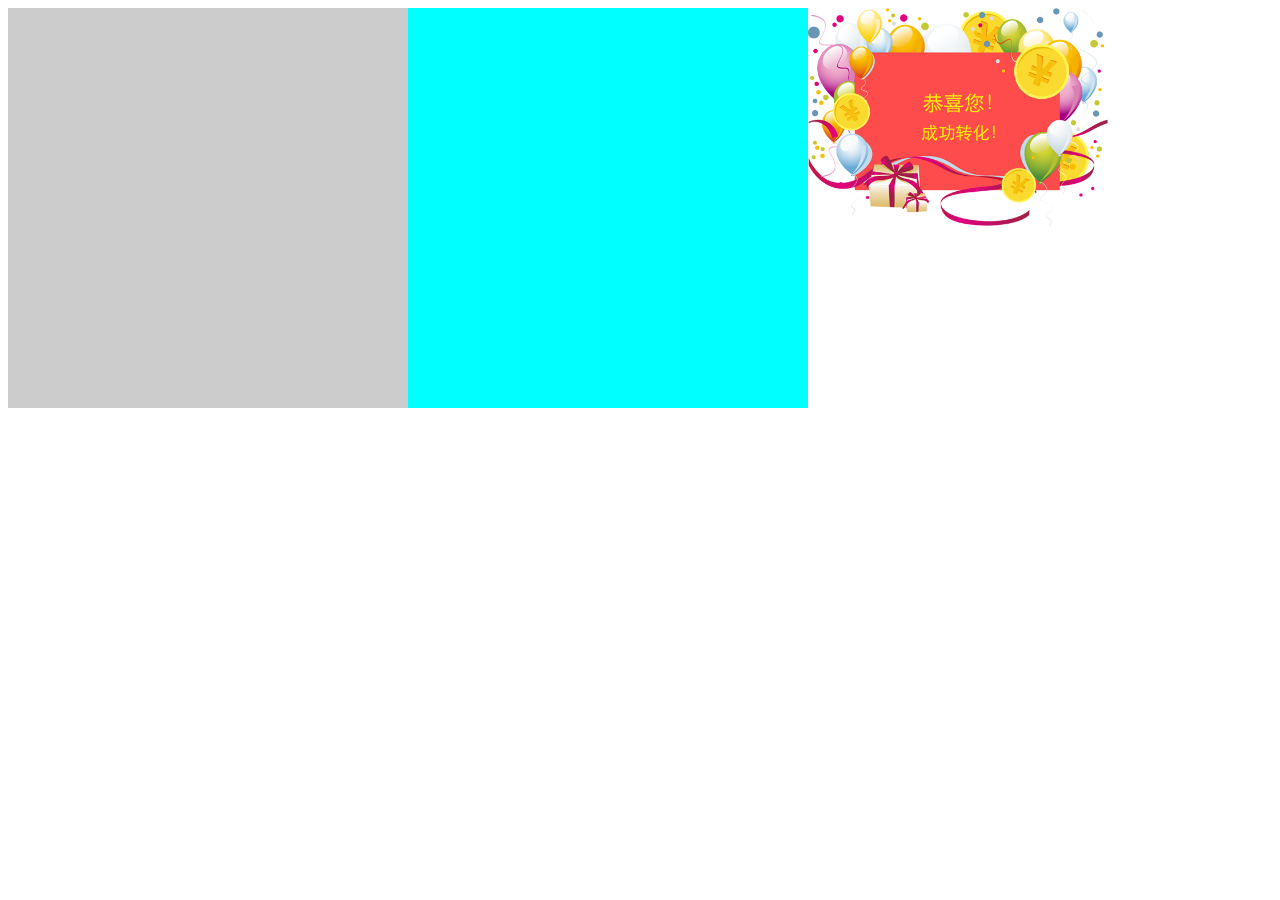
<file: day05/index.html>
<!DOCTYPE html>
<html lang="en">
<head>
    <meta charset="UTF-8">
    <title>拖放</title>
    <script src="app.js"></script>
    <style>
        .box{
            width: 400px;
            height: 400px;
        }
        #box1{
            float: left;
            background-color: #cccccc;
        }
        #box2{
            float: left;
            background-color: aqua;
        }
        div img {
            margin-left:50px;
            margin-top: 50px;
        }
    </style>
</head>
<body>
<div id="box1" class="box"></div>
<div id="box2" class="box"></div>
<img src="zhtc1.png" width="300px" id="img1">
<div id="msg"></div>
</body>
</html>
</file>
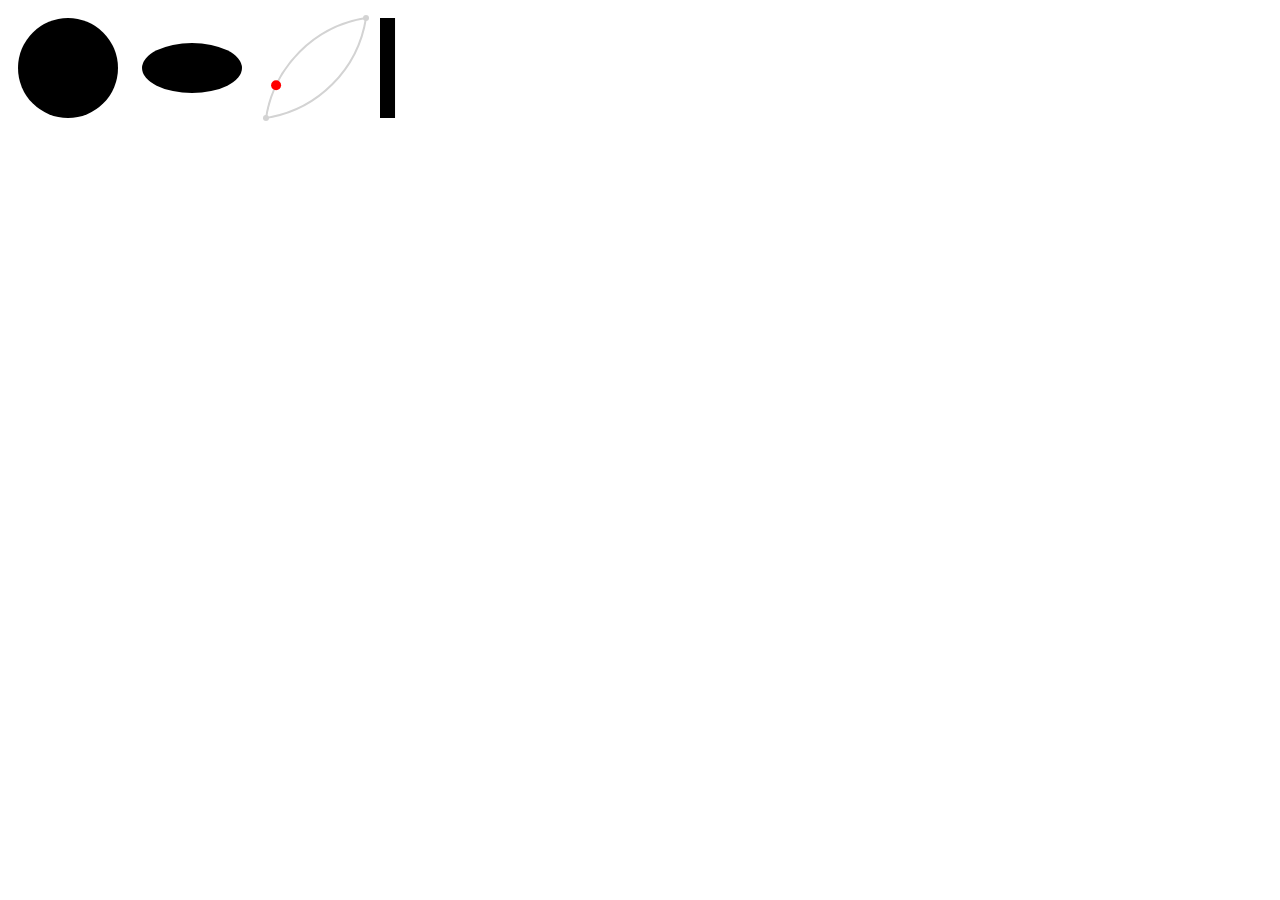
<file: day08/L33_SVG/index.html>
<!DOCTYPE html>
<html>
<head lang="en">
    <meta charset="UTF-8">
    <title></title>
</head>
<body>
    <svg width="120" height="120" viewBox="0 0 120 120" version="1.1">
        <circle cx="60" cy="60" r="50"></circle>
    </svg>
    <svg width="120" height="120"
         viewPort="0 0 120 120" version="1.1"
         xmlns="http://www.w3.org/2000/svg">

        <ellipse cx="60" cy="60" rx="50" ry="25"/>

    </svg>

    <svg width="120" height="120"  viewBox="0 0 120 120"
         xmlns="http://www.w3.org/2000/svg" version="1.1"
         xmlns:xlink="http://www.w3.org/1999/xlink" >

        <!-- Draw the outline of the motion path in grey, along
             with 2 small circles at key points -->
        <path d="M10,110 A120,120 -45 0,1 110 10 A120,120 -45 0,1 10,110"
              stroke="lightgrey" stroke-width="2"
              fill="none" id="theMotionPath"/>
        <circle cx="10" cy="110" r="3" fill="lightgrey"  />
        <circle cx="110" cy="10" r="3" fill="lightgrey"  />

        <!-- Here is a red circle which will be moved along the motion path. -->
        <circle cx="" cy="" r="5" fill="red">

            <!-- Define the motion path animation -->
            <animateMotion dur="6s" repeatCount="indefinite">
                <mpath xlink:href="#theMotionPath"/>
            </animateMotion>
        </circle>
    </svg>

    <svg width="120" height="120"
         viewPort="0 0 120 120" version="1.1"
         xmlns="http://www.w3.org/2000/svg">

        <rect x="10" y="10" width="100" height="100">
            <animate attributeType="XML"
                     attributeName="x"
                     from="-100" to="120"
                     dur="10s"
                     repeatCount="indefinite"/>
        </rect>

    </svg>
</body>
</html>
</file>
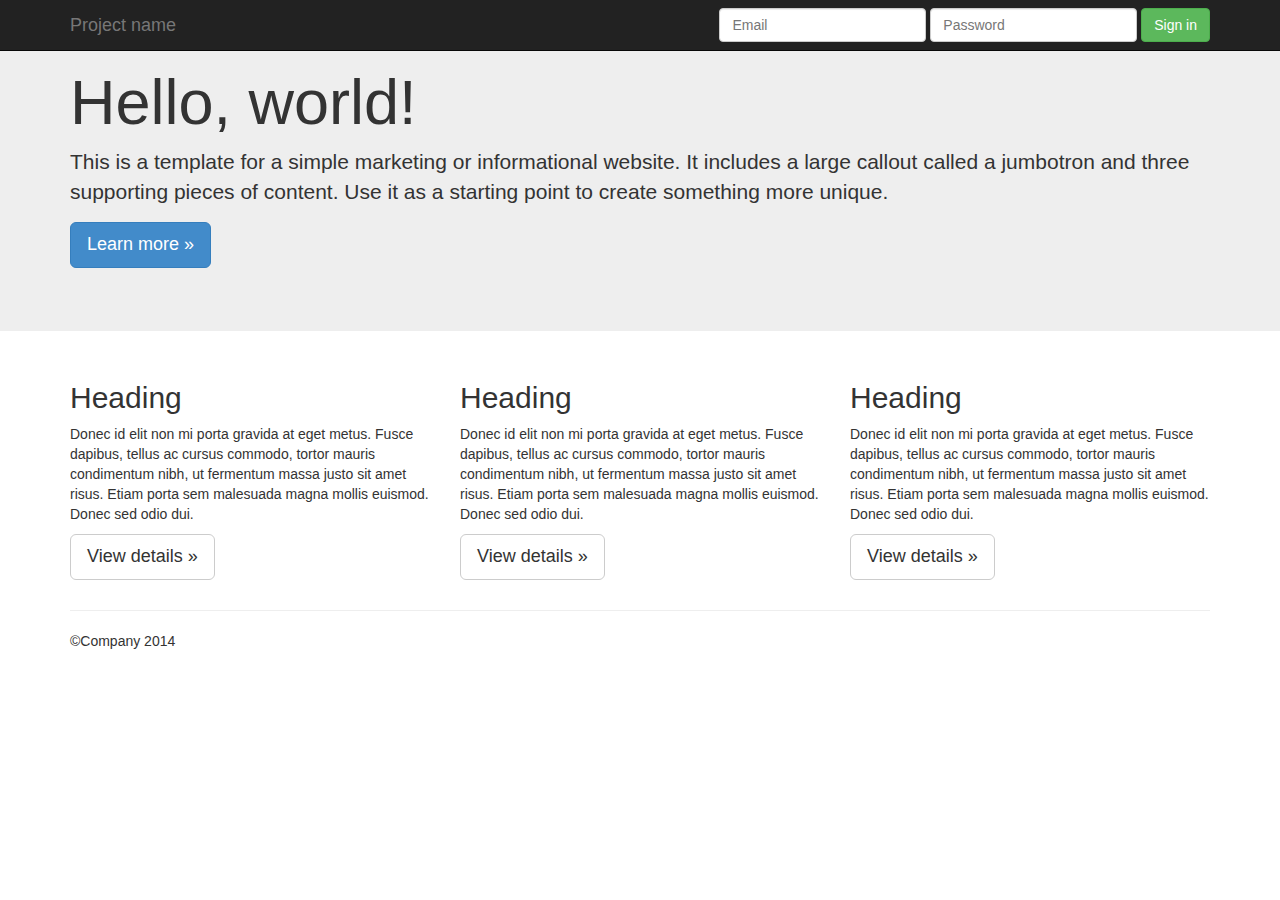
<file: day09/L40_UsingBootstrap/index.html>
<!DOCTYPE html>
<html>
<head lang="en">
    <meta charset="UTF-8">
    <title></title>
    <link type="text/css" rel="stylesheet" href="bootstrap.min.css">
</head>
<body>
<nav class="navbar navbar-inverse navbar-fixed-top" role="navigation">
    <div class="container">
        <!-- Brand and toggle get grouped for better mobile display -->
        <div class="navbar-header">
            <button type="button" class="navbar-toggle" data-toggle="collapse"
                    data-target="#bs-example-navbar-collapse-1">
                <span class="sr-only">Toggle navigation</span>
                <span class="icon-bar"></span>
                <span class="icon-bar"></span>
                <span class="icon-bar"></span>
            </button>
            <a class="navbar-brand" href="#">Project name</a>
        </div>

        <!-- Collect the nav links, forms, and other content for toggling -->
        <div class="collapse navbar-collapse" id="bs-example-navbar-collapse-1">
            <form class="navbar-form navbar-right" role="search">
                <div class="form-group">
                    <input type="text" class="form-control" placeholder="Email">
                </div>
                <div class="form-group">
                    <input type="text" class="form-control" placeholder="Password">
                </div>
                <button type="submit" class="btn btn-success">Sign in</button>
            </form>
        </div>
        <!-- /.navbar-collapse -->
    </div>
    <!-- /.container-fluid -->
</nav>
<div class="jumbotron">
    <div class="container">
        <h1>Hello, world!</h1>

        <p>This is a template for a simple marketing or informational website. It includes a large callout called a
            jumbotron and three supporting pieces of content. Use it as a starting point to create something more
            unique.</p>

        <p><a class="btn btn-primary btn-lg" role="button">Learn more &raquo;</a></p>
    </div>
</div>

<div class="container">
    <div class="row">
        <div class="col-md-4">
            <h2>Heading</h2>

            <p>Donec id elit non mi porta gravida at eget metus. Fusce dapibus, tellus ac cursus commodo, tortor mauris
                condimentum nibh, ut fermentum massa justo sit amet risus. Etiam porta sem malesuada magna mollis
                euismod. Donec sed odio dui.</p>

            <p><a class="btn btn-default btn-lg" role="button">View details &raquo;</a></p>
        </div>

        <div class="col-md-4">
            <h2>Heading</h2>

            <p>Donec id elit non mi porta gravida at eget metus. Fusce dapibus, tellus ac cursus commodo, tortor mauris
                condimentum nibh, ut fermentum massa justo sit amet risus. Etiam porta sem malesuada magna mollis
                euismod. Donec sed odio dui.</p>

            <p><a class="btn btn-default btn-lg" role="button">View details &raquo;</a></p>
        </div>
        <div class="col-md-4">
            <h2>Heading</h2>

            <p>Donec id elit non mi porta gravida at eget metus. Fusce dapibus, tellus ac cursus commodo, tortor mauris
                condimentum nibh, ut fermentum massa justo sit amet risus. Etiam porta sem malesuada magna mollis
                euismod. Donec sed odio dui.</p>

            <p><a class="btn btn-default btn-lg" role="button">View details &raquo;</a></p>
        </div>
    </div>
    <hr/>
    <footer>
        <p>&copy;Company 2014</p>
    </footer>
</div>
</body>
</html>
</file>
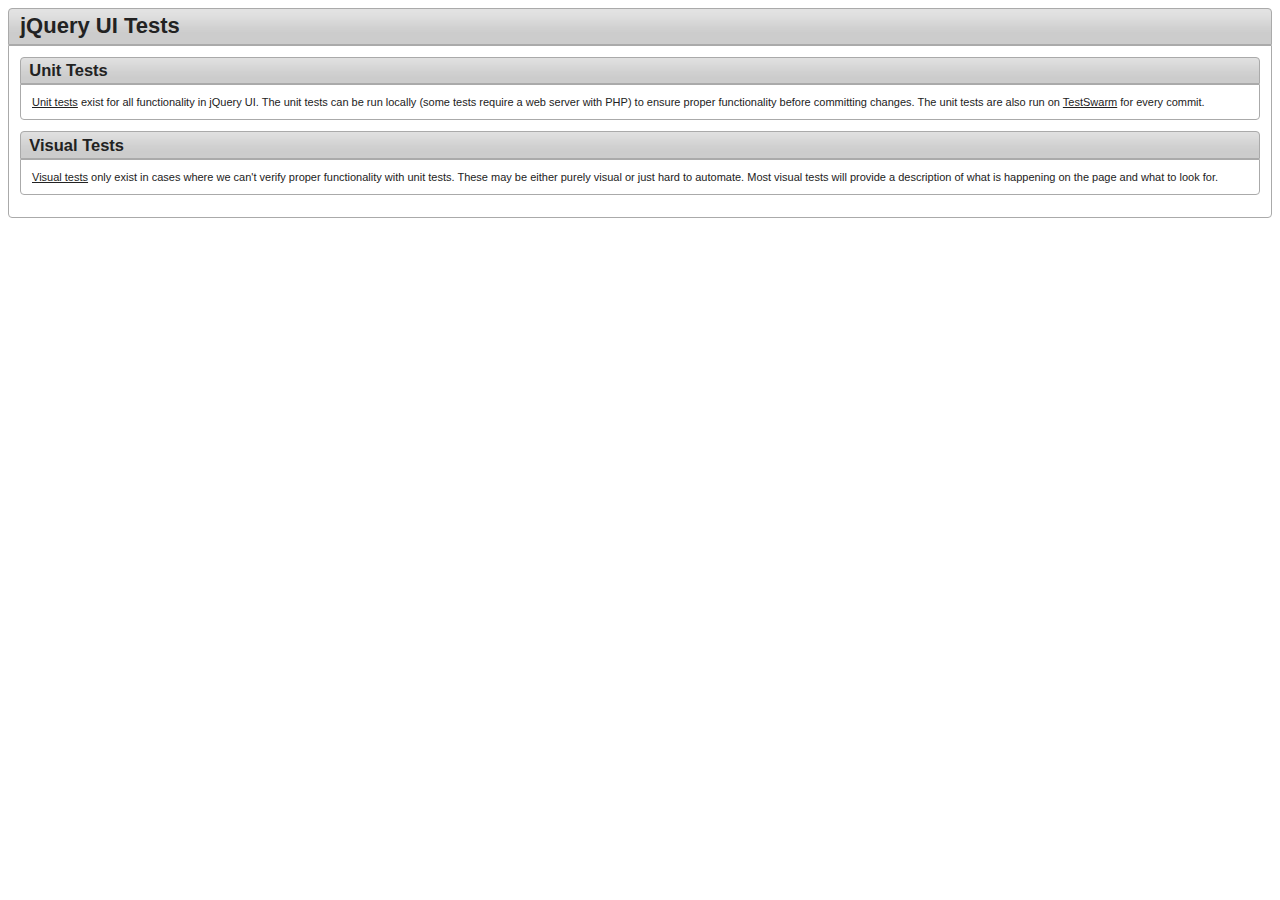
<file: jquery-ui-1.10.4/tests/index.html>
<!doctype html>
<html lang="en">
<head>
	<meta charset="utf-8">
	<title>jQuery UI Tests</title>
	<link rel="stylesheet" href="../themes/base/jquery.ui.core.css">
	<link rel="stylesheet" href="../themes/base/jquery.ui.theme.css">
	<link rel="stylesheet" href="index.css">
	<script src="jquery-1.10.2.js"></script>
	<script src="index.js"></script>
</head>
<body>

<div id="main">
	<h1>jQuery UI Tests</h1>
	<div>
		<h2>Unit Tests</h2>
		<p><a href="unit/index.html">Unit tests</a> exist for all functionality in jQuery UI.
		The unit tests can be run locally (some tests require a web server with PHP)
		to ensure proper functionality before committing changes.
		The unit tests are also run on <a href="http://swarm.jquery.org/project/jqueryui">TestSwarm</a>
		for every commit.</p>

		<h2>Visual Tests</h2>
		<p><a href="visual/index.html">Visual tests</a> only exist in cases where we can't verify proper functionality
		with unit tests. These may be either purely visual or just hard to automate.
		Most visual tests will provide a description of what is happening on the page
		and what to look for.</p>
	</div>
</div>

</body>
</html>
</file>
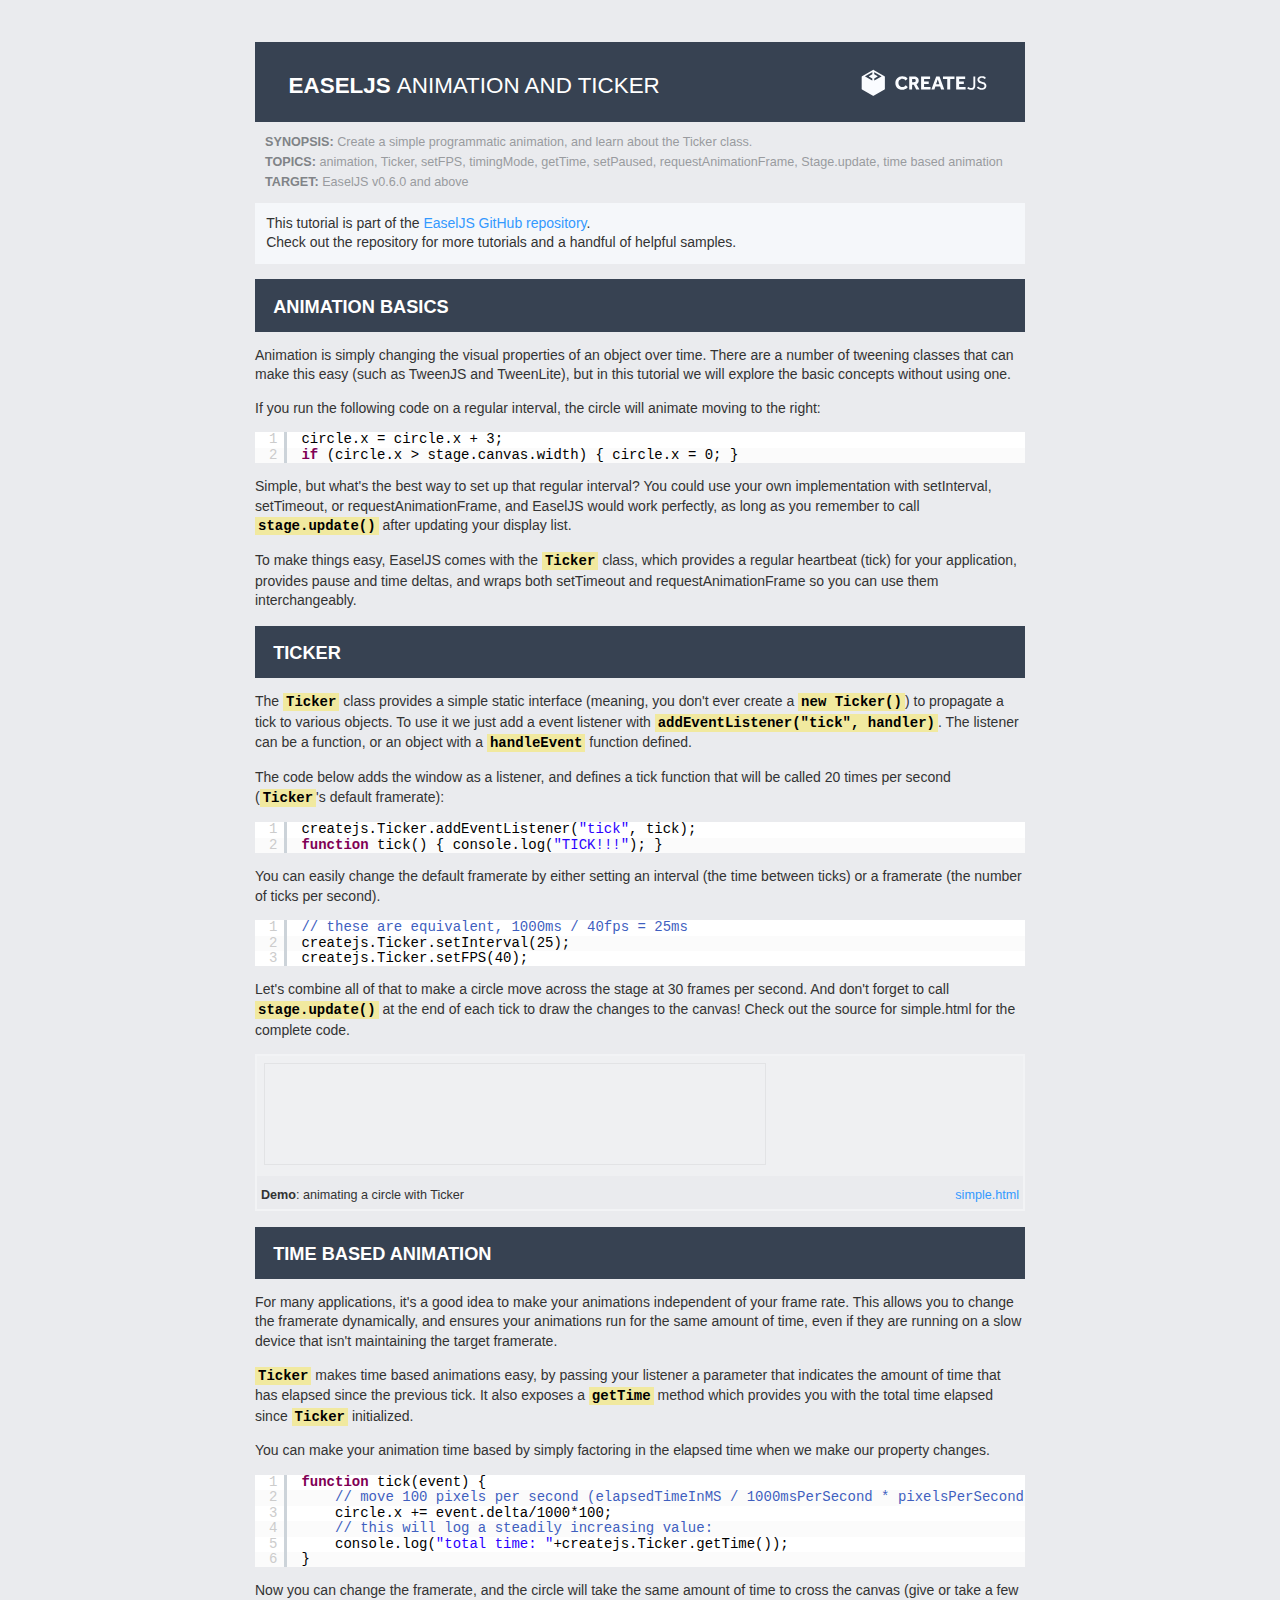
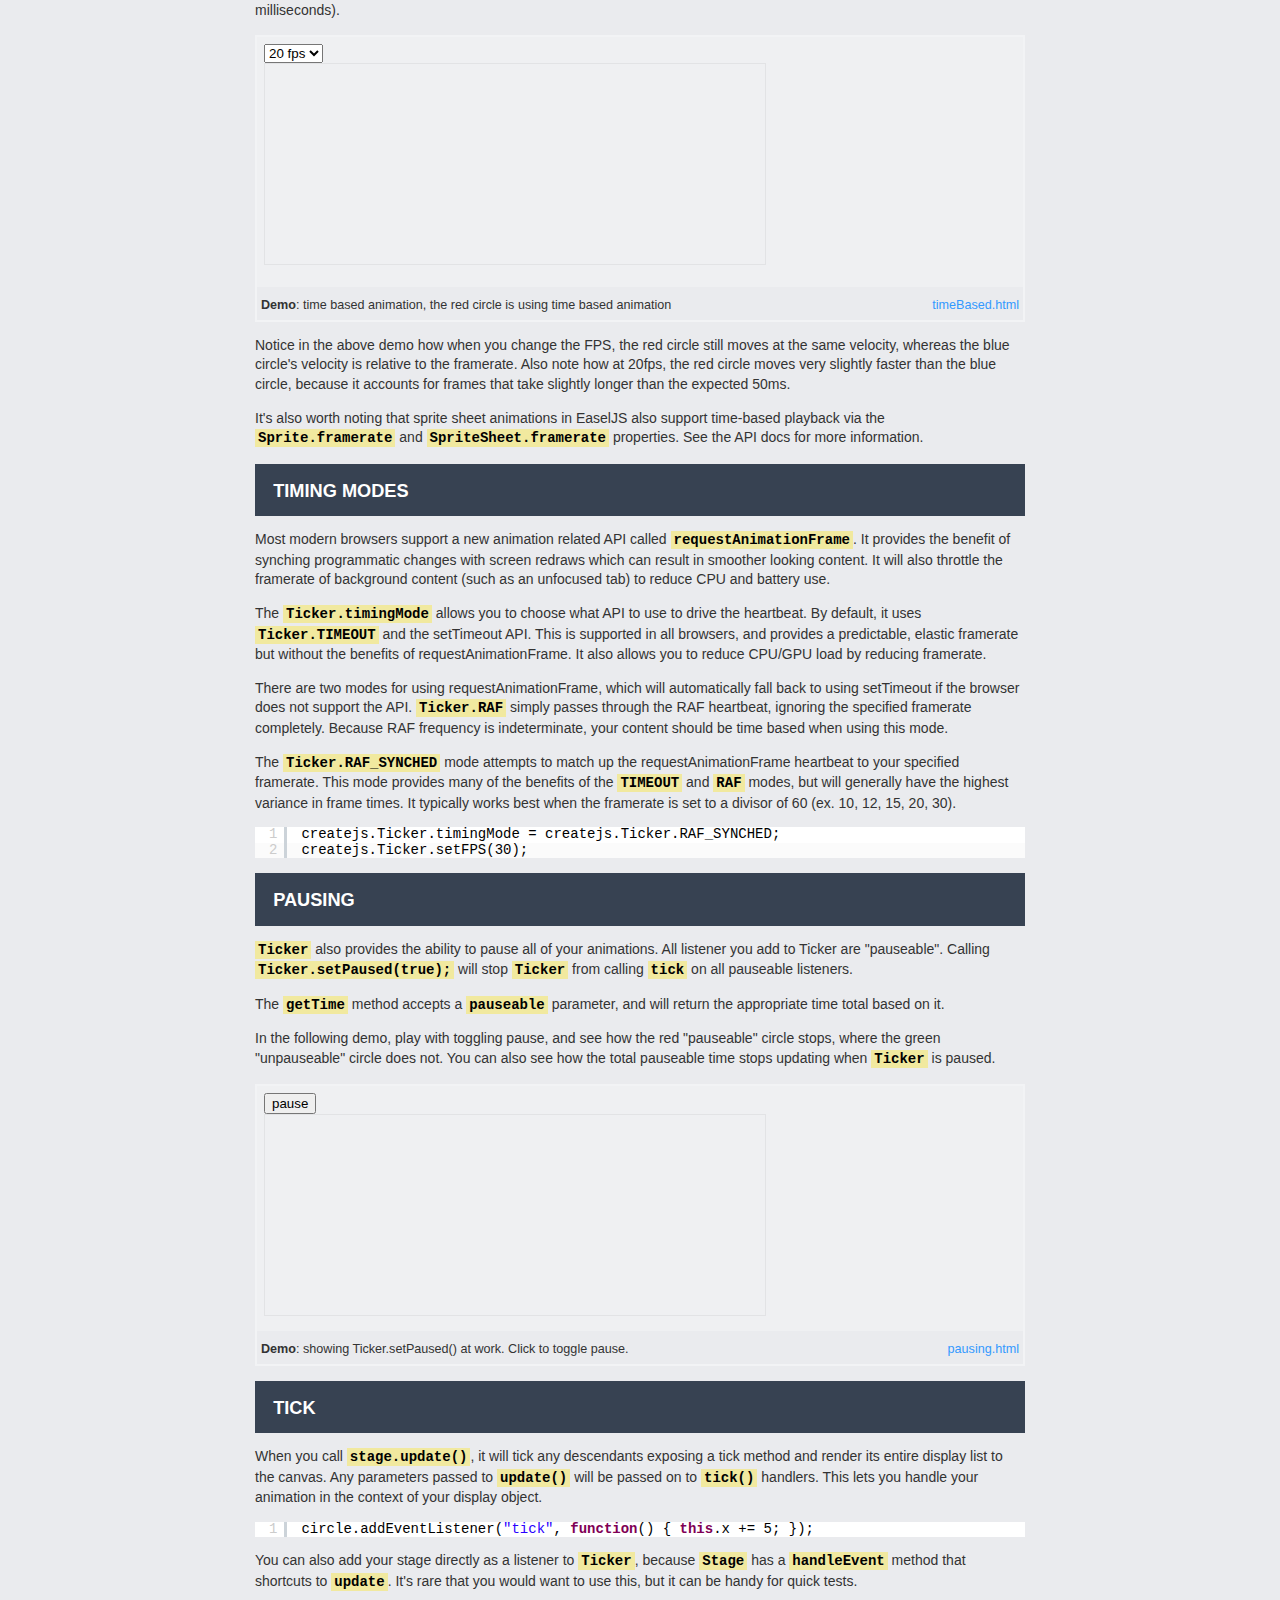
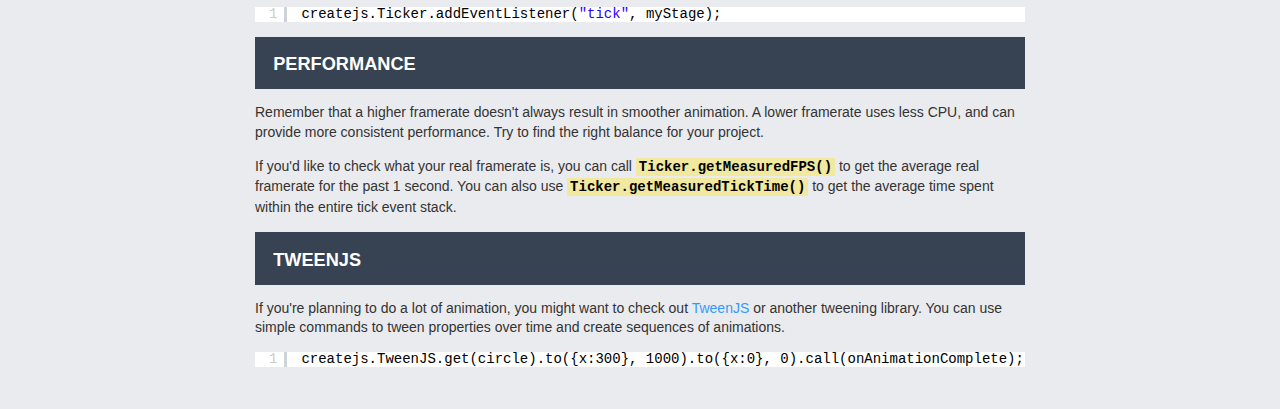
<file: EaselJS-0.8.1/tutorials/Animation and Ticker/index.html>
<!DOCTYPE html>
<html>
<head>
	<meta http-equiv="Content-Type" content="text/html; charset=UTF-8">
	<title>EaselJS Tutorial: Animation and Ticker</title>
	<link href="../../_assets/css/shared.css" rel="stylesheet" type="text/css">
	<link href="../_shared/tutorial.css" rel="stylesheet" type="text/css">
	<script src="../_shared/tutorial.js"></script>
	
	<!-- SyntaxHighlighter-->
	<script src="../_shared/SyntaxHighlighter/shCore.js"></script>
	<script src="../_shared/SyntaxHighlighter/shBrushJScript.js"></script>
	<script src="../_shared/SyntaxHighlighter/shBrushXml.js"></script>
	<link href="../_shared/SyntaxHighlighter/shCore.css" rel="stylesheet" type="text/css">
	<link href="../_shared/SyntaxHighlighter/shThemeCreateJS.css" rel="stylesheet" type="text/css">
</head>
	
<body onload="initTutorial();">
	<article>
		<header>
			<h1>EaselJS <em>Animation and Ticker</em></h1>
			<p>
				<strong>Synopsis:</strong> Create a simple programmatic animation, and learn about the Ticker class.<br>
				<strong>Topics:</strong> animation, Ticker, setFPS, timingMode, getTime, setPaused, requestAnimationFrame, Stage.update, time based animation<br>
				<strong>Target:</strong> EaselJS v0.6.0 and above
			</p>
		</header>
		<p class="highlight">
			This tutorial is part of the <a href="https://github.com/CreateJS/EaselJS/" target="_blank">EaselJS GitHub repository</a>.<br />
			Check out the repository for more tutorials and a handful of helpful samples.
		</p>


		<section>
			<header>
				<h2>Animation Basics</h2>
			</header>
			<p>
				Animation is simply changing the visual properties of an object over time. There are a number of tweening classes that can make this easy (such as TweenJS and TweenLite), but in this tutorial we will explore the basic concepts without using one.
			</p>
			<p>
				If you run the following code on a regular interval, the circle will animate moving to the right:
			</p>
			<textarea class="brush: js;" readonly>
circle.x = circle.x + 3;
if (circle.x > stage.canvas.width) { circle.x = 0; }
			</textarea>
			<p>
				Simple, but what's the best way to set up that regular interval? You could use your own implementation with setInterval, setTimeout, or requestAnimationFrame, and EaselJS would work perfectly, as long as you remember to call <code>stage.update()</code> after updating your display list.
			</p>
			<p>
				To make things easy, EaselJS comes with the <code>Ticker</code> class, which provides a regular heartbeat (tick) for your application, provides pause and time deltas, and wraps both setTimeout and requestAnimationFrame so you can use them interchangeably.
			</p>
		</section>
		
		<section>
			<header>
				<h2>Ticker</h2>
			</header>
			<p>
				The <code>Ticker</code> class provides a simple static interface (meaning, you don't ever create a <code>new Ticker()</code>) to propagate a tick to various objects. To use it we just add a event listener with <code>addEventListener("tick", handler)</code>. The listener can be a function, or an object with a <code>handleEvent</code> function defined.
			</p>
			<p>
				The code below adds the window as a listener, and defines a tick function that will be called 20 times per second (<code>Ticker</code>'s default framerate):
			<textarea class="brush: js;" readonly>
createjs.Ticker.addEventListener("tick", tick);
function tick() { console.log("TICK!!!"); }
			</textarea>
			<p>
				You can easily change the default framerate by either setting an interval (the time between ticks) or a framerate (the number of ticks per second).
			</p>
			<textarea class="brush: js;" readonly>
// these are equivalent, 1000ms / 40fps = 25ms
createjs.Ticker.setInterval(25);
createjs.Ticker.setFPS(40);
			</textarea>
			<p>
				Let's combine all of that to make a circle move across the stage at 30 frames per second. And don't forget to call <code>stage.update()</code> at the end of each tick to draw the changes to the canvas! Check out the source for simple.html for the complete code.
			</p>
			<iframe src="simple.html" class="demo" data-description="animating a circle with Ticker" width="100%" height="120px"></iframe>
		</section>
		
		<section>
			<header>
				<h2>Time based animation</h2>
			</header>
			<p>
				For many applications, it's a good idea to make your animations independent of your frame rate. This allows you to change the framerate dynamically, and ensures your animations run for the same amount of time, even if they are running on a slow device that isn't maintaining the target framerate.
			</p>
			<p>
				<code>Ticker</code> makes time based animations easy, by passing your listener a parameter that indicates the amount of time that has elapsed since the previous tick. It also exposes a <code>getTime</code> method which provides you with the total time elapsed since <code>Ticker</code> initialized.
			</p>
				You can make your animation time based by simply factoring in the elapsed time when we make our property changes.
			<textarea class="brush: js;" readonly>
function tick(event) {
	// move 100 pixels per second (elapsedTimeInMS / 1000msPerSecond * pixelsPerSecond):
	circle.x += event.delta/1000*100;
	// this will log a steadily increasing value:
	console.log("total time: "+createjs.Ticker.getTime());
}
			</textarea>
			<p>
				Now you can change the framerate, and the circle will take the same amount of time to cross the canvas (give or take a few milliseconds).
			</p>
			<iframe src="timeBased.html" class="demo" data-description="time based animation, the red circle is using time based animation" width="100%" height="250px"></iframe>
			<p>
				Notice in the above demo how when you change the FPS, the red circle still moves at the same velocity, whereas the blue circle's velocity is relative to the framerate. Also note how at 20fps, the red circle moves very slightly faster than the blue circle, because it accounts for frames that take slightly longer than the expected 50ms.
			</p>
			<p>
				It's also worth noting that sprite sheet animations in EaselJS also support time-based playback via the <code>Sprite.framerate</code> and <code>SpriteSheet.framerate</code> properties. See the API docs for more information.
			</p>
		</section>
		
		<section>
			<header>
				<h2>Timing Modes</h2>
			</header>
			<p>
				Most modern browsers support a new animation related API called <code>requestAnimationFrame</code>. It provides the benefit of synching programmatic changes with screen redraws which can result in smoother looking content. It will also throttle the framerate of background content (such as an unfocused tab) to reduce CPU and battery use.
			</p>
			<p>
				The <code>Ticker.timingMode</code> allows you to choose what API to use to drive the heartbeat. By default, it uses <code>Ticker.TIMEOUT</code> and the setTimeout API. This is supported in all browsers, and provides a predictable, elastic framerate but without the benefits of requestAnimationFrame. It also allows you to reduce CPU/GPU load by reducing framerate.
			</p>
			<p>
				There are two modes for using requestAnimationFrame, which will automatically fall back to using setTimeout if the browser does not support the API. <code>Ticker.RAF</code> simply passes through the RAF heartbeat, ignoring the specified framerate completely. Because RAF frequency is indeterminate, your content should be time based when using this mode.
			</p>
			<p>
				The <code>Ticker.RAF_SYNCHED</code> mode attempts to match up the requestAnimationFrame heartbeat to your specified framerate. This mode provides many of the benefits of the <code>TIMEOUT</code> and <code>RAF</code> modes, but will generally have the highest variance in frame times. It typically works best when the framerate is set to a divisor of 60 (ex. 10, 12, 15, 20, 30).
			</p>
			<textarea class="brush: js;" readonly>
createjs.Ticker.timingMode = createjs.Ticker.RAF_SYNCHED;
createjs.Ticker.setFPS(30);
			</textarea>
		</section>
			
		<section>
			<header>
				<h2>Pausing</h2>
			</header>
			<p>
				<code>Ticker</code> also provides the ability to pause all of your animations. All listener you add to Ticker are "pauseable". Calling <code>Ticker.setPaused(true);</code> will stop <code>Ticker</code> from calling <code>tick</code> on all pauseable listeners.
			</p>
			<p>
				The <code>getTime</code> method accepts a <code>pauseable</code> parameter, and will return the appropriate time total based on it.
			</p>
			<p>
				In the following demo, play with toggling pause, and see how the red "pauseable" circle stops, where the green "unpauseable" circle does not. You can also see how the total pauseable time stops updating when <code>Ticker</code> is paused.
			</p>
			<iframe src="pausing.html" class="demo" data-description="showing Ticker.setPaused() at work. Click to toggle pause." width="100%" height="245px"></iframe>
		</section>
		
		<section>
			<header>
				<h2>Tick</h2>
			</header>
			<p>
				When you call <code>stage.update()</code>, it will tick any descendants exposing a tick method and render
                its entire display list to the canvas. Any parameters passed to <code>update()</code> will be passed on to
                <code>tick()</code> handlers. This lets you handle your animation in the context of your display object.
			</p>
			<textarea class="brush: js;" readonly>
circle.addEventListener("tick", function() { this.x += 5; });
			</textarea>
			<p>
				You can also add your stage directly as a listener to <code>Ticker</code>, because <code>Stage</code>
                has a <code>handleEvent</code> method that shortcuts to <code>update</code>. It's rare that you would
                want to use this, but it can be handy for quick tests.
			</p>
			<textarea class="brush: js;" readonly>
createjs.Ticker.addEventListener("tick", myStage);
			</textarea>
		</section>
		
		<section>
			<header>
				<h2>Performance</h2>
			</header>
			<p>
				Remember that a higher framerate doesn't always result in smoother animation. A lower framerate uses less CPU, and can provide more consistent performance. Try to find the right balance for your project.
			</p>
			<p>
				If you'd like to check what your real framerate is, you can call <code>Ticker.getMeasuredFPS()</code> to get the average real framerate for the past 1 second. You can also use <code>Ticker.getMeasuredTickTime()</code> to get the average time spent within the entire tick event stack.
			</p>
		</section>
		
		<section>
			<header>
				<h2>TweenJS</h2>
			</header>
			<p>
				If you're planning to do a lot of animation, you might want to check out <a href="http://tweenjs.com"/>TweenJS</a> or another tweening library. You can use simple commands to tween properties over time and create sequences of animations.
			</p>
			<textarea class="brush: js;" readonly>
createjs.TweenJS.get(circle).to({x:300}, 1000).to({x:0}, 0).call(onAnimationComplete);
			</textarea>
		</section>
		
	</article>
</body>
</html>
</file>
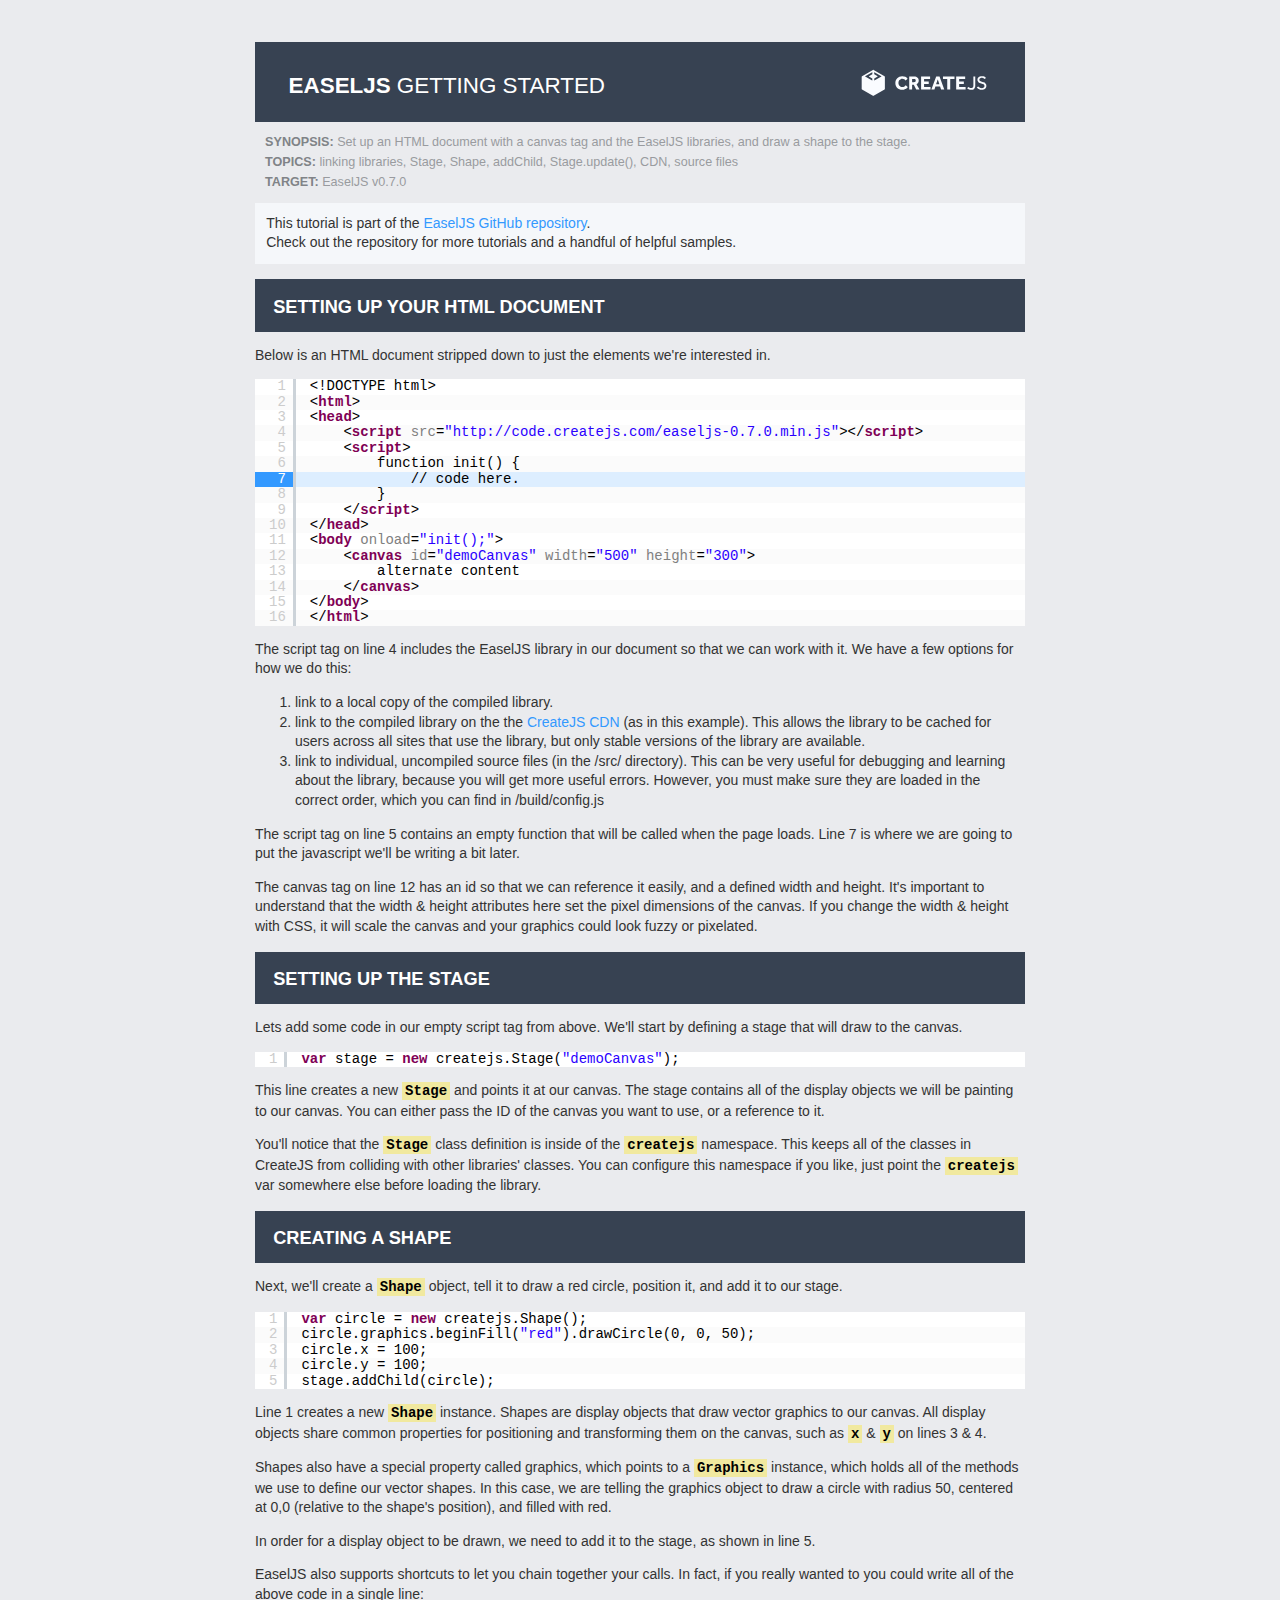
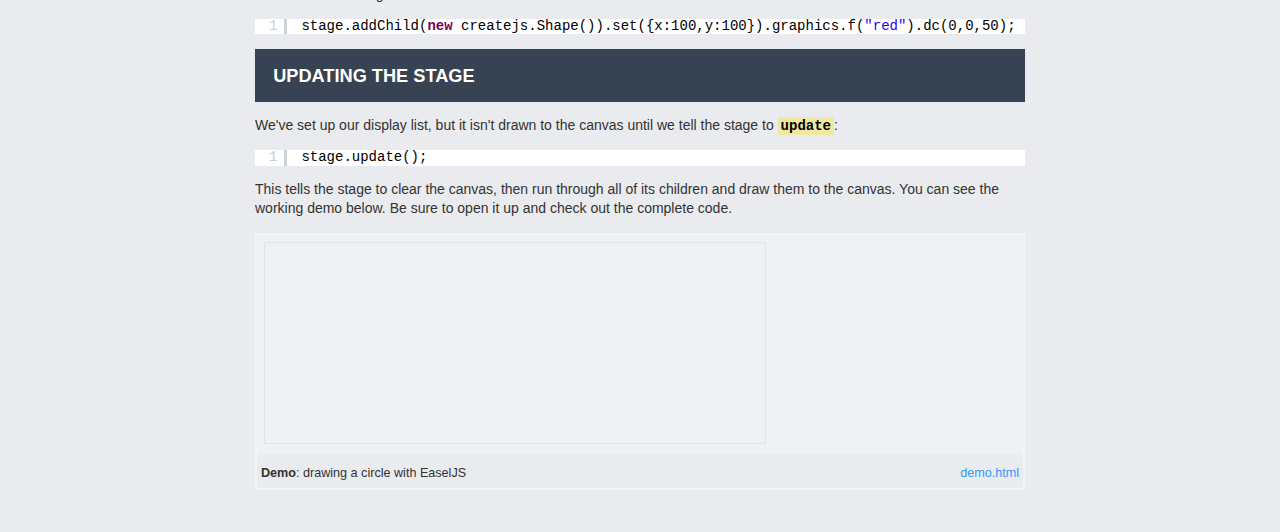
<file: EaselJS-0.8.1/tutorials/Getting Started/index.html>
<!DOCTYPE html>
<html>
<head>
	<meta http-equiv="Content-Type" content="text/html; charset=UTF-8">
	<title>EaselJS Tutorial: Getting Started</title>
	<link href="../../_assets/css/shared.css" rel="stylesheet" type="text/css">
	<link href="../_shared/tutorial.css" rel="stylesheet" type="text/css">
	<script src="../_shared/tutorial.js"></script>
	
	<!-- SyntaxHighlighter-->
	<script src="../_shared/SyntaxHighlighter/shCore.js"></script>
	<script src="../_shared/SyntaxHighlighter/shBrushJScript.js"></script>
	<script src="../_shared/SyntaxHighlighter/shBrushXml.js"></script>
	<link href="../_shared/SyntaxHighlighter/shCore.css" rel="stylesheet" type="text/css">
	<link href="../_shared/SyntaxHighlighter/shThemeCreateJS.css" rel="stylesheet" type="text/css">
</head>
	
<body onload="initTutorial();">
	<article>
		<header>
			<h1>EaselJS <em>Getting Started</em></h1>
			<p>
				<strong>Synopsis:</strong> Set up an HTML document with a canvas tag and the EaselJS libraries, and draw a shape to the stage.<br>
				<strong>Topics:</strong> linking libraries, Stage, Shape, addChild, Stage.update(), CDN, source files<br>
				<strong>Target:</strong> EaselJS v0.7.0
			</p>
		</header>
		<p class="highlight">
			This tutorial is part of the <a href="https://github.com/CreateJS/EaselJS/" target="_blank">EaselJS GitHub repository</a>.<br />
			Check out the repository for more tutorials and a handful of helpful samples.
		</p>

		<section>
			<header>
				<h2>Setting up your html document</h2>
			</header>
			<p>
				Below is an HTML document stripped down to just the elements we're interested in.
			</p>
			<textarea class="brush: xml; highlight: [7];" readonly>
<!DOCTYPE html>
<html>
<head>
	<script src="http://code.createjs.com/easeljs-0.7.0.min.js"></script>
	<script>
		function init() {
			// code here.
		}
	</script>
</head>
<body onload="init();">
	<canvas id="demoCanvas" width="500" height="300">
		alternate content
	</canvas>
</body>
</html>
			</textarea>
			<p>
				The script tag on line 4 includes the EaselJS library in our document so that we can work with it. We have a few options for how we do this:<ol>
				<li> link to a local copy of the compiled library.</li>
				<li> link to the compiled library on the the <a href="http://code.createjs.com">CreateJS CDN</a> (as in this example). This allows the library to be cached for users across all sites that use the library, but only stable versions of the library are available.</li>
				<li> link to individual, uncompiled source files (in the /src/ directory). This can be very useful for debugging and learning about the library, because you will get more useful errors. However, you must make sure they are loaded in the correct order, which you can find in /build/config.js</li>
				</ol>
			</p>
			<p>
				The script tag on line 5 contains an empty function that will be called when the page loads. Line 7 is where we are going to put the javascript we'll be writing a bit later.
			</p>
			<p>
				The canvas tag on line 12 has an id so that we can reference it easily, and a defined width and height. It's important to understand that the width & height attributes here set the pixel dimensions of the canvas. If you change the width & height with CSS, it will scale the canvas and your graphics could look fuzzy or pixelated.
			</p>
		</section>
		
		<section>
			<header>
				<h2>Setting up the stage</h2>
			</header>
			<p>
				Lets add some code in our empty script tag from above. We'll start by defining a stage that will draw to the canvas.</p>
			</p>
			<textarea class="brush: js;" readonly>
var stage = new createjs.Stage("demoCanvas");
			</textarea>
			<p>
				This line creates a new <code>Stage</code> and points it at our canvas. The stage contains all of the display objects we will be painting to our canvas. You can either pass the ID of the canvas you want to use, or a reference to it.
			</p>
			<p>
			You'll notice that the <code>Stage</code> class definition is inside of the <code>createjs</code> namespace. This keeps all of the classes in CreateJS from colliding with other libraries' classes. You can configure this namespace if you like, just point the <code>createjs</code> var somewhere else before loading the library.
			</p>
		</section>
		
		<section>
			<header>
				<h2>Creating a shape</h2>
			</header>
			<p>
				Next, we'll create a <code>Shape</code> object, tell it to draw a red circle, position it, and add it to our stage.
			</p>
			<textarea class="brush: js;" readonly>
var circle = new createjs.Shape();
circle.graphics.beginFill("red").drawCircle(0, 0, 50);
circle.x = 100;
circle.y = 100;
stage.addChild(circle);
			</textarea>
			<p>
				Line 1 creates a new <code>Shape</code> instance. Shapes are display objects that draw vector graphics to our canvas. All display objects share common properties for positioning and transforming them on the canvas, such as <code>x</code> & <code>y</code> on lines 3 & 4.
			</p><p>	
				Shapes also have a special property called graphics, which points to a <code>Graphics</code> instance, which holds all of the methods we use to define our vector shapes. In this case, we are telling the graphics object to draw a circle with radius 50, centered at 0,0 (relative to the shape's position), and filled with red.
			</p><p>
				In order for a display object to be drawn, we need to add it to the stage, as shown in line 5.
			</p><p>
				EaselJS also supports shortcuts to let you chain together your calls. In fact, if you really wanted to you could write all of the above code in a single line:
			</p>
			<textarea class="brush: js;" readonly>
stage.addChild(new createjs.Shape()).set({x:100,y:100}).graphics.f("red").dc(0,0,50);
			</textarea>
		</section>	
			
		<section>
			<header>
				<h2>Updating the stage</h2>
			</header>
			<p>
				We've set up our display list, but it isn't drawn to the canvas until we tell the stage to <code>update</code>:
			</p>
			<textarea class="brush: js;" readonly>
stage.update();
			</textarea>
			<p>
				This tells the stage to clear the canvas, then run through all of its children and draw them to the canvas. You can see the working demo below. Be sure to open it up and check out the complete code.
			</p>
			<iframe src="demo.html" class="demo" data-description="drawing a circle with EaselJS" width="100%" height="220px"></iframe>
		</section>
		
	</article>
</body>
</html>
</file>
<file: jquery-ui-1.10.4/tests/index.css>
body {
	font-size: 62.5%;
}
.ui-widget-header {
	padding: 0.2em 0.5em;
	margin: 0;
}
.ui-widget-content {
	padding: 1em;
	margin-bottom: 1em;
}
p {
	margin: 0;
}
ul {
	margin: 0;
	list-style: none;
}
li {
	line-height: 2em;
}
</file>
<file: EaselJS-0.8.1/_assets/css/shared.css>
body {
	margin: 3em auto;
	padding: 0;
	background-color: #eaebee;
	font-family: Arial, Verdana, sans-serif;
	font-size: 14px;
	font-weight: normal;
	color: #333;
	line-height: 1.4em;
}

a:link, a:visited {
	color: #39f;
	text-decoration: none;
}

a:hover {
	text-decoration: underline;
}

h1, h2 {
	color: #FFF;
	font-size: 1.6em;
	margin-bottom: 0;
	padding: 1.5em;
	padding-bottom: 1.2em;
	background: #374252;
	text-transform: uppercase;
}

h1::after {
	display: block;
	content: "";
	background: url('../art/logo_createjs.svg') no-repeat;
	height:1.5em;
	width: 6em;
	margin-top: -0.3em;
	float: right;
}

h1 em {
	font-weight: 200;
	font-style: normal;
}

h2 {
	font-size: 1.3em;
	padding: 1em;
	padding-bottom: 0.8em;
}

h3 {
	background: #e0e1e5;
	color: #374252;
	font-size: 1.25em;
	padding: 0.5em;
	margin-top: 1.25em;
	margin-bottom: -0.5em;
	position: relative;
}

code {
	color: black;
	background-color: rgba(255, 230, 0, 0.33);
	padding: 1px 3px;
	font-family: Courier New, Courier, serif;
	font-weight: bold;
}
</file>
<file: EaselJS-0.8.1/tutorials/_shared/tutorial.css>
article {
	width: 55em;
	margin-left: auto;
	margin-right: auto;
}
header p {
	color: #999b9f;
	margin: 0;
	padding: 0.8em;
	line-height: 1.6em;
	font-size: 0.9em;
}

header p strong {
	color: #808387;
	text-transform: uppercase;
}

div.demo {
	border: solid 2px rgba(255, 255, 255, 0.4);
}

div.demo p {
	margin: 0;
	padding: 4px;
	font-size: 0.9em;
}

textarea {
	width: 100%;
	height: 60px;
}

div.demo p a {
	float: right;
}

iframe.demo {
	background-color: rgba(255, 255, 255, 0.25);
	border: none;
	margin-right: 8px;
}

A code, code A {
	color: rgb(0, 0, 172);
}

.highlight {
	background-color: rgba(250, 252, 255, 0.7);
	margin: 0;
	padding: 0.8em;
}
</file>
<file: EaselJS-0.8.1/tutorials/_shared/SyntaxHighlighter/shCore.css>
/**
 * SyntaxHighlighter
 * http://alexgorbatchev.com/SyntaxHighlighter
 *
 * SyntaxHighlighter is donationware. If you are using it, please donate.
 * http://alexgorbatchev.com/SyntaxHighlighter/donate.html
 *
 * @version
 * 3.0.83 (July 02 2010)
 * 
 * @copyright
 * Copyright (C) 2004-2010 Alex Gorbatchev.
 *
 * @license
 * Dual licensed under the MIT and GPL licenses.
 */
.syntaxhighlighter a,
.syntaxhighlighter div,
.syntaxhighlighter code,
.syntaxhighlighter table,
.syntaxhighlighter table td,
.syntaxhighlighter table tr,
.syntaxhighlighter table tbody,
.syntaxhighlighter table thead,
.syntaxhighlighter table caption,
.syntaxhighlighter textarea {
  -moz-border-radius: 0 0 0 0 !important;
  -webkit-border-radius: 0 0 0 0 !important;
  background: none !important;
  border: 0 !important;
  bottom: auto !important;
  float: none !important;
  height: auto !important;
  left: auto !important;
  line-height: 1.1em !important;
  margin: 0 !important;
  outline: 0 !important;
  overflow: visible !important;
  padding: 0 !important;
  position: static !important;
  right: auto !important;
  text-align: left !important;
  top: auto !important;
  vertical-align: baseline !important;
  width: auto !important;
  box-sizing: content-box !important;
  font-family: "Consolas", "Bitstream Vera Sans Mono", "Courier New", Courier, monospace !important;
  font-weight: normal !important;
  font-style: normal !important;
  font-size: 1em !important;
  min-height: inherit !important;
  min-height: auto !important;
}

.syntaxhighlighter {
  width: 100% !important;
  margin: 1em 0 1em 0 !important;
  position: relative !important;
  overflow: auto !important;
  font-size: 1em !important;
}
.syntaxhighlighter.source {
  overflow: hidden !important;
}
.syntaxhighlighter .bold {
  font-weight: bold !important;
}
.syntaxhighlighter .italic {
  font-style: italic !important;
}
.syntaxhighlighter .line {
  white-space: pre !important;
}
.syntaxhighlighter table {
  width: 100% !important;
}
.syntaxhighlighter table caption {
  text-align: left !important;
  padding: .5em 0 0.5em 1em !important;
}
.syntaxhighlighter table td.code {
  width: 100% !important;
}
.syntaxhighlighter table td.code .container {
  position: relative !important;
}
.syntaxhighlighter table td.code .container textarea {
  box-sizing: border-box !important;
  position: absolute !important;
  left: 0 !important;
  top: 0 !important;
  width: 100% !important;
  height: 100% !important;
  border: none !important;
  background: white !important;
  padding-left: 1em !important;
  overflow: hidden !important;
  white-space: pre !important;
}
.syntaxhighlighter table td.gutter .line {
  text-align: right !important;
  padding: 0 0.5em 0 1em !important;
}
.syntaxhighlighter table td.code .line {
  padding: 0 1em !important;
}
.syntaxhighlighter.nogutter td.code .container textarea, .syntaxhighlighter.nogutter td.code .line {
  padding-left: 0em !important;
}
.syntaxhighlighter.show {
  display: block !important;
}
.syntaxhighlighter.collapsed table {
  display: none !important;
}
.syntaxhighlighter.collapsed .toolbar {
  padding: 0.1em 0.8em 0em 0.8em !important;
  font-size: 1em !important;
  position: static !important;
  width: auto !important;
  height: auto !important;
}
.syntaxhighlighter.collapsed .toolbar span {
  display: inline !important;
  margin-right: 1em !important;
}
.syntaxhighlighter.collapsed .toolbar span a {
  padding: 0 !important;
  display: none !important;
}
.syntaxhighlighter.collapsed .toolbar span a.expandSource {
  display: inline !important;
}
.syntaxhighlighter .toolbar {
  position: absolute !important;
  right: 1px !important;
  top: 1px !important;
  width: 11px !important;
  height: 11px !important;
  font-size: 10px !important;
  z-index: 10 !important;
}
.syntaxhighlighter .toolbar span.title {
  display: inline !important;
}
.syntaxhighlighter .toolbar a {
  display: block !important;
  text-align: center !important;
  text-decoration: none !important;
  padding-top: 1px !important;
}
.syntaxhighlighter .toolbar a.expandSource {
  display: none !important;
}
.syntaxhighlighter.ie {
  font-size: .9em !important;
  padding: 1px 0 1px 0 !important;
}
.syntaxhighlighter.ie .toolbar {
  line-height: 8px !important;
}
.syntaxhighlighter.ie .toolbar a {
  padding-top: 0px !important;
}
.syntaxhighlighter.printing .line.alt1 .content,
.syntaxhighlighter.printing .line.alt2 .content,
.syntaxhighlighter.printing .line.highlighted .number,
.syntaxhighlighter.printing .line.highlighted.alt1 .content,
.syntaxhighlighter.printing .line.highlighted.alt2 .content {
  background: none !important;
}
.syntaxhighlighter.printing .line .number {
  color: #bbbbbb !important;
}
.syntaxhighlighter.printing .line .content {
  color: black !important;
}
.syntaxhighlighter.printing .toolbar {
  display: none !important;
}
.syntaxhighlighter.printing a {
  text-decoration: none !important;
}
.syntaxhighlighter.printing .plain, .syntaxhighlighter.printing .plain a {
  color: black !important;
}
.syntaxhighlighter.printing .comments, .syntaxhighlighter.printing .comments a {
  color: #008200 !important;
}
.syntaxhighlighter.printing .string, .syntaxhighlighter.printing .string a {
  color: blue !important;
}
.syntaxhighlighter.printing .keyword {
  color: #006699 !important;
  font-weight: bold !important;
}
.syntaxhighlighter.printing .preprocessor {
  color: gray !important;
}
.syntaxhighlighter.printing .variable {
  color: #aa7700 !important;
}
.syntaxhighlighter.printing .value {
  color: #009900 !important;
}
.syntaxhighlighter.printing .functions {
  color: #ff1493 !important;
}
.syntaxhighlighter.printing .constants {
  color: #0066cc !important;
}
.syntaxhighlighter.printing .script {
  font-weight: bold !important;
}
.syntaxhighlighter.printing .color1, .syntaxhighlighter.printing .color1 a {
  color: gray !important;
}
.syntaxhighlighter.printing .color2, .syntaxhighlighter.printing .color2 a {
  color: #ff1493 !important;
}
.syntaxhighlighter.printing .color3, .syntaxhighlighter.printing .color3 a {
  color: red !important;
}
.syntaxhighlighter.printing .break, .syntaxhighlighter.printing .break a {
  color: black !important;
}
</file>
<file: EaselJS-0.8.1/tutorials/_shared/SyntaxHighlighter/shThemeCreateJS.css>
/**
 * SyntaxHighlighter
 * http://alexgorbatchev.com/SyntaxHighlighter
 *
 * SyntaxHighlighter is donationware. If you are using it, please donate.
 * http://alexgorbatchev.com/SyntaxHighlighter/donate.html
 *
 * @version
 * 3.0.83 (July 02 2010)
 * 
 * @copyright
 * Copyright (C) 2004-2010 Alex Gorbatchev.
 *
 * @license
 * Dual licensed under the MIT and GPL licenses.
 */
.syntaxhighlighter {
  background-color: white !important;
}
.syntaxhighlighter .line.alt1 {
  background-color: #FBFBFB !important;
}
.syntaxhighlighter .line.alt2 {
  background-color: white !important;
}
.syntaxhighlighter .line.highlighted.alt1, .syntaxhighlighter .line.highlighted.alt2 {
  background-color: #ddeeff !important;
}
.syntaxhighlighter .line.highlighted.number {
  color: white !important;
}
.syntaxhighlighter table caption {
  color: black !important;
}
.syntaxhighlighter .gutter {
  color: #CCCCCC !important;
}
.syntaxhighlighter .gutter .line {
  border-right: 3px solid #ccd3d9 !important;
}
.syntaxhighlighter .gutter .line.highlighted {
  background-color: #39f !important;
  color: white !important;
}
.syntaxhighlighter.printing .line .content {
  border: none !important;
}
.syntaxhighlighter.collapsed {
  overflow: visible !important;
}
.syntaxhighlighter.collapsed .toolbar {
  color: #3f5fbf !important;
  background: white !important;
  border: 1px solid #d4d0c8 !important;
}
.syntaxhighlighter.collapsed .toolbar a {
  color: #3f5fbf !important;
}
.syntaxhighlighter.collapsed .toolbar a:hover {
  color: #aa7700 !important;
}
.syntaxhighlighter .toolbar {
  color: #a0a0a0 !important;
  background: #d4d0c8 !important;
  border: none !important;
  visibility: hidden;
}
.syntaxhighlighter .toolbar a {
  color: #a0a0a0 !important;
}
.syntaxhighlighter .toolbar a:hover {
  color: red !important;
}
.syntaxhighlighter .plain, .syntaxhighlighter .plain a {
  color: black !important;
}
.syntaxhighlighter .comments, .syntaxhighlighter .comments a {
  color: #3f5fbf !important;
}
.syntaxhighlighter .string, .syntaxhighlighter .string a {
  color: #2a00ff !important;
}
.syntaxhighlighter .keyword {
  color: #7f0055 !important;
}
.syntaxhighlighter .preprocessor {
  color: #646464 !important;
}
.syntaxhighlighter .variable {
  color: #aa7700 !important;
}
.syntaxhighlighter .value {
  color: #009900 !important;
}
.syntaxhighlighter .functions {
  color: #ff1493 !important;
}
.syntaxhighlighter .constants {
  color: #0066cc !important;
}
.syntaxhighlighter .script {
  font-weight: bold !important;
  color: #7f0055 !important;
  background-color: none !important;
}
.syntaxhighlighter .color1, .syntaxhighlighter .color1 a {
  color: gray !important;
}
.syntaxhighlighter .color2, .syntaxhighlighter .color2 a {
  color: #ff1493 !important;
}
.syntaxhighlighter .color3, .syntaxhighlighter .color3 a {
  color: red !important;
}

.syntaxhighlighter .keyword {
  font-weight: bold !important;
}
.syntaxhighlighter .xml .keyword {
  color: #3f7f7f !important;
  font-weight: normal !important;
}
.syntaxhighlighter .xml .color1, .syntaxhighlighter .xml .color1 a {
  color: #7f007f !important;
}
.syntaxhighlighter .xml .string {
  font-style: italic !important;
  color: #2a00ff !important;
}
</file>
